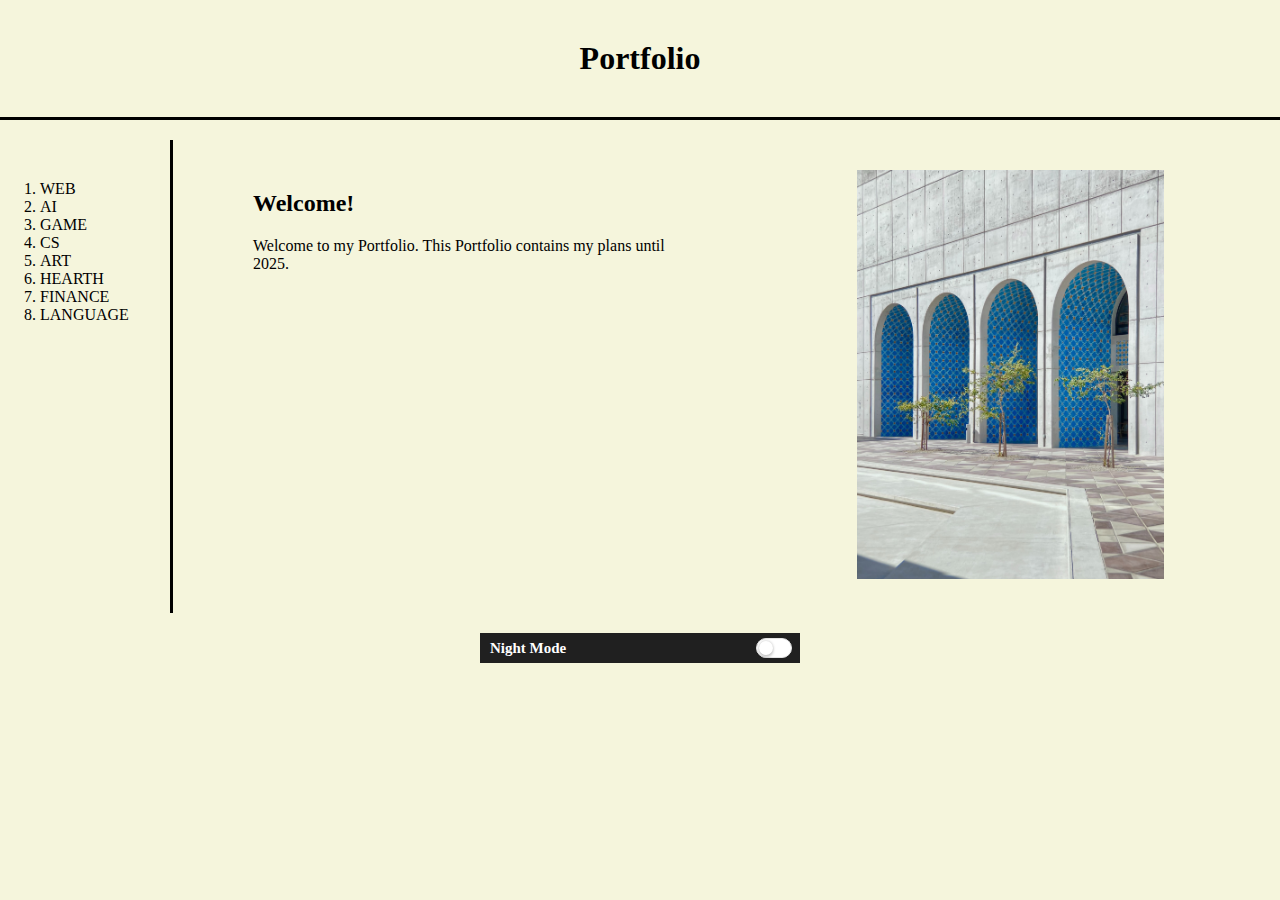
<file: index.html>
<!DOCTYPE html>
<html lang="en" dir="ltr">
  <head>
    <meta charset="utf-8">
    <title>Expression of Imagination</title>
    <link rel="stylesheet" href="style.css">
    <link rel="stylesheet" href="Experiment/ex1.css">
    <script>
    var check = -1;

    function DarkMode(check) {
      if (check == 1) {
        document.querySelector('html').style.backgroundColor = '#202020';
        document.querySelector('body').style.color = '#f5f5dc';
        var All_a = document.querySelectorAll('a');
        for (var i = 0; i<All_a.length; i++){
          All_a[i].style.color = '#f5f5dc';
        }
        document.querySelector('h1').style.borderBottom = '3px solid #f5f5dc';
        document.querySelector('ol').style.borderRight = '3px solid #f5f5dc';
      }

      else {
        document.querySelector('html').style.backgroundColor = '#f5f5dc';
        document.querySelector('body').style.color = '#202020';
        var All_a = document.querySelectorAll('a');
        for (var i = 0; i<All_a.length; i++){
          All_a[i].style.color = '#202020';
        }
        document.querySelector('h1').style.borderBottom = '3px solid #202020';
        document.querySelector('ol').style.borderRight = '3px solid #202020';
      }
    }
    </script>
  </head>
  <body>
    <h1 style="text-align:center"><a href="index.html">Portfolio</a></h1>

    <div class="grid">
        <ol>
          <li><a href="WEB.html">WEB</a></li>
          <li><a href="AI.html">AI</a></li>
          <li><a href="GAME.html">GAME</a></li>
          <li><a href="CS.html">CS</a></li>
          <li><a href="ART.html">ART</a></li>
          <li><a href="HEARTH.html">HEARTH</a></li>
          <li><a href="FINANCE.html">FINANCE</a></li>
          <li><a href="LANGUAGE.html">LANGUAGE</a></li>
        </ol>
        <div id="article">
          <h2>Welcome!</h2>
          <p>Welcome to my Portfolio. This Portfolio contains my plans until 2025.</p>
        </div>
        <div id="image">
          <img src="picture1.jpg" alt="picture1" width="70%">
        </div>
    </div>
    <div class="toggleWrap">
      <span>Night Mode</span>
      <input type="checkbox" id="toggle_alarm" name="" value="" onclick="check *= -1;DarkMode(check);"/>
      <div>
        <label for="toggle_alarm">
          <span />
        </label>
      </div>
    <!-- <input type="button" value="Night Mode" onclick="
      document.querySelector('html').style.backgroundColor = '#202020';
      document.querySelector('body').style.color = '#f5f5dc';
      var All_a = document.querySelectorAll('a');
      for (var i = 0; i<All_a.length; i++){
        All_a[i].style.color = '#f5f5dc';
      }
      document.querySelector('h1').style.borderBottom = '3px solid #f5f5dc';
      document.querySelector('ol').style.borderRight = '3px solid #f5f5dc';
    "> -->

  </body>
</html>
</file>
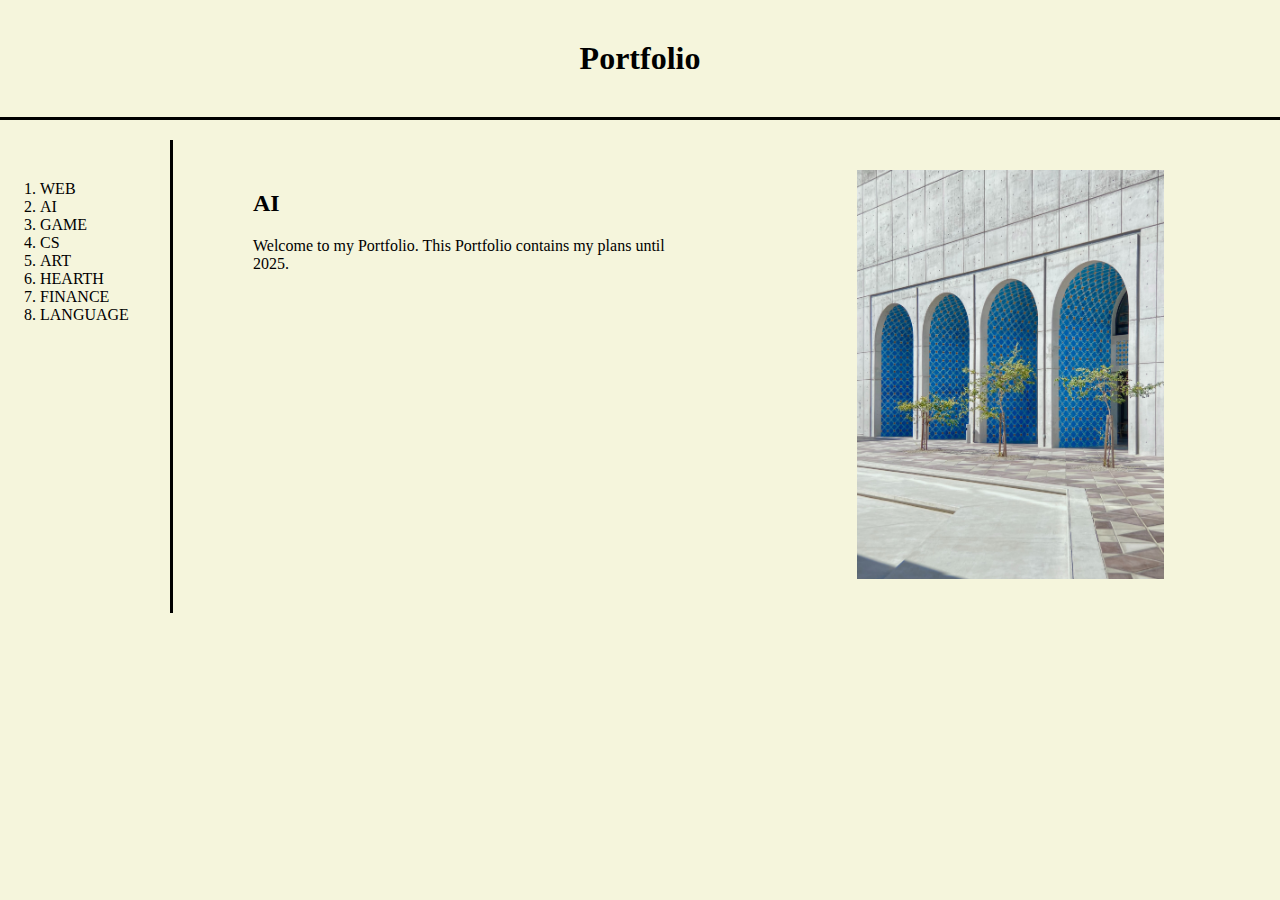
<file: AI.html>
<!DOCTYPE html>
<html lang="en" dir="ltr">
  <head>
    <meta charset="utf-8">
    <title>Expression of Imagination</title>
    <link rel="stylesheet" href="style.css">
  </head>
  <body>
    <h1 style="text-align:center"><a href="index.html">Portfolio</a></h1>
    <div class="grid">
        <ol>
          <li><a href="WEB.html">WEB</a></li>
          <li><a href="AI.html">AI</a></li>
          <li><a href="GAME.html">GAME</a></li>
          <li><a href="CS.html">CS</a></li>
          <li><a href="ART.html">ART</a></li>
          <li><a href="HEARTH.html">HEARTH</a></li>
          <li><a href="FINANCE.html">FINANCE</a></li>
          <li><a href="LANGUAGE.html">LANGUAGE</a></li>
        </ol>
      <div id="article">
        <h2>AI</h2>
        <p>Welcome to my Portfolio. This Portfolio contains my plans until 2025.</p>
      </div>
      <div id="image">
        <img src="picture1.jpg" alt="picture1" width="70%">
      </div>
    </div>

  </body>
</html>
</file>
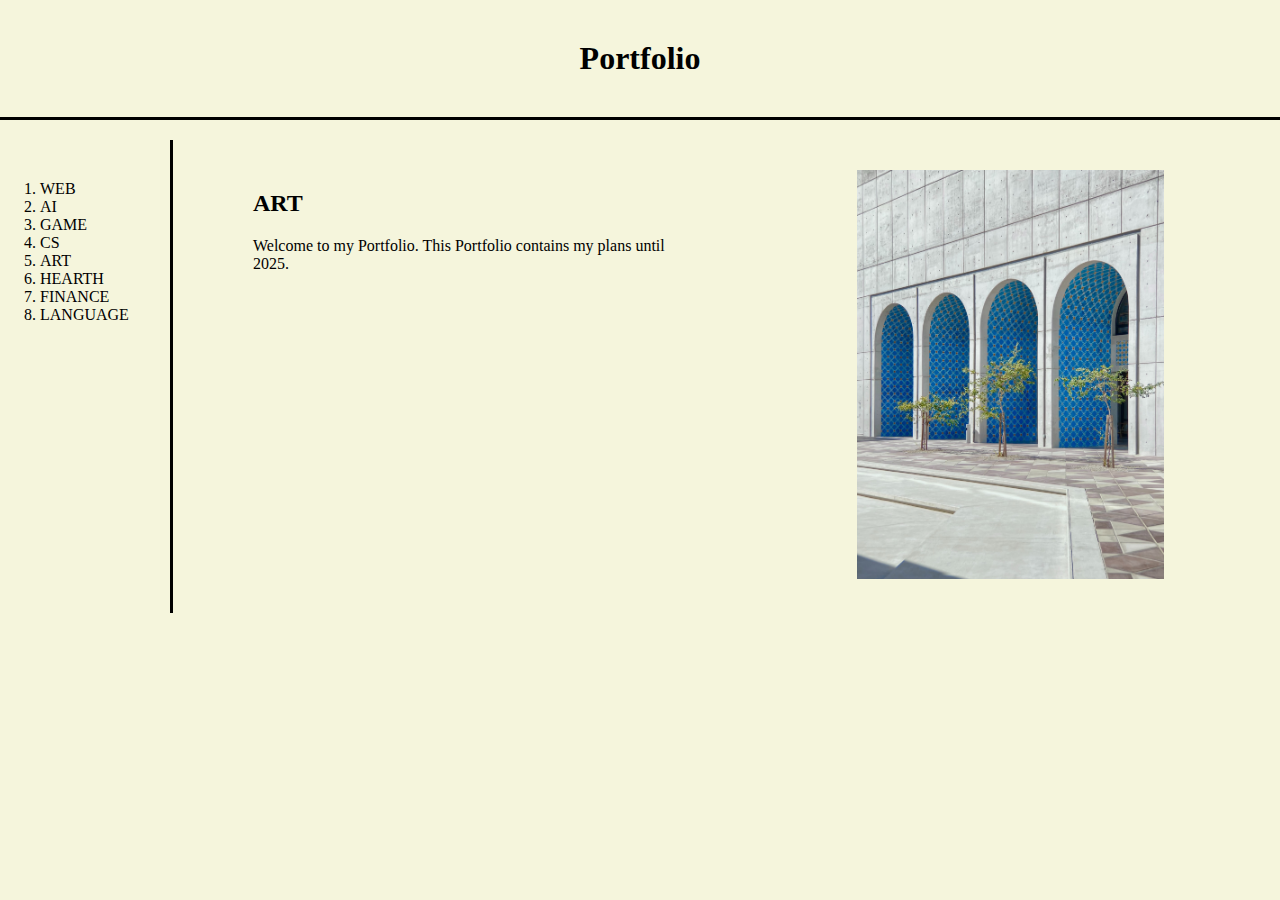
<file: ART.html>
<!DOCTYPE html>
<html lang="en" dir="ltr">
  <head>
    <meta charset="utf-8">
    <title>Expression of Imagination</title>
    <link rel="stylesheet" href="style.css">
  </head>
  <body>
    <h1 style="text-align:center"><a href="index.html">Portfolio</a></h1>
    <div class="grid">
        <ol>
          <li><a href="WEB.html">WEB</a></li>
          <li><a href="AI.html">AI</a></li>
          <li><a href="GAME.html">GAME</a></li>
          <li><a href="CS.html">CS</a></li>
          <li><a href="ART.html">ART</a></li>
          <li><a href="HEARTH.html">HEARTH</a></li>
          <li><a href="FINANCE.html">FINANCE</a></li>
          <li><a href="LANGUAGE.html">LANGUAGE</a></li>
        </ol>
      <div id="article">
        <h2>ART</h2>
        <p>Welcome to my Portfolio. This Portfolio contains my plans until 2025.</p>
      </div>
      <div id="image">
        <img src="picture1.jpg" alt="picture1" width="70%">
      </div>
    </div>

  </body>
</html>
</file>
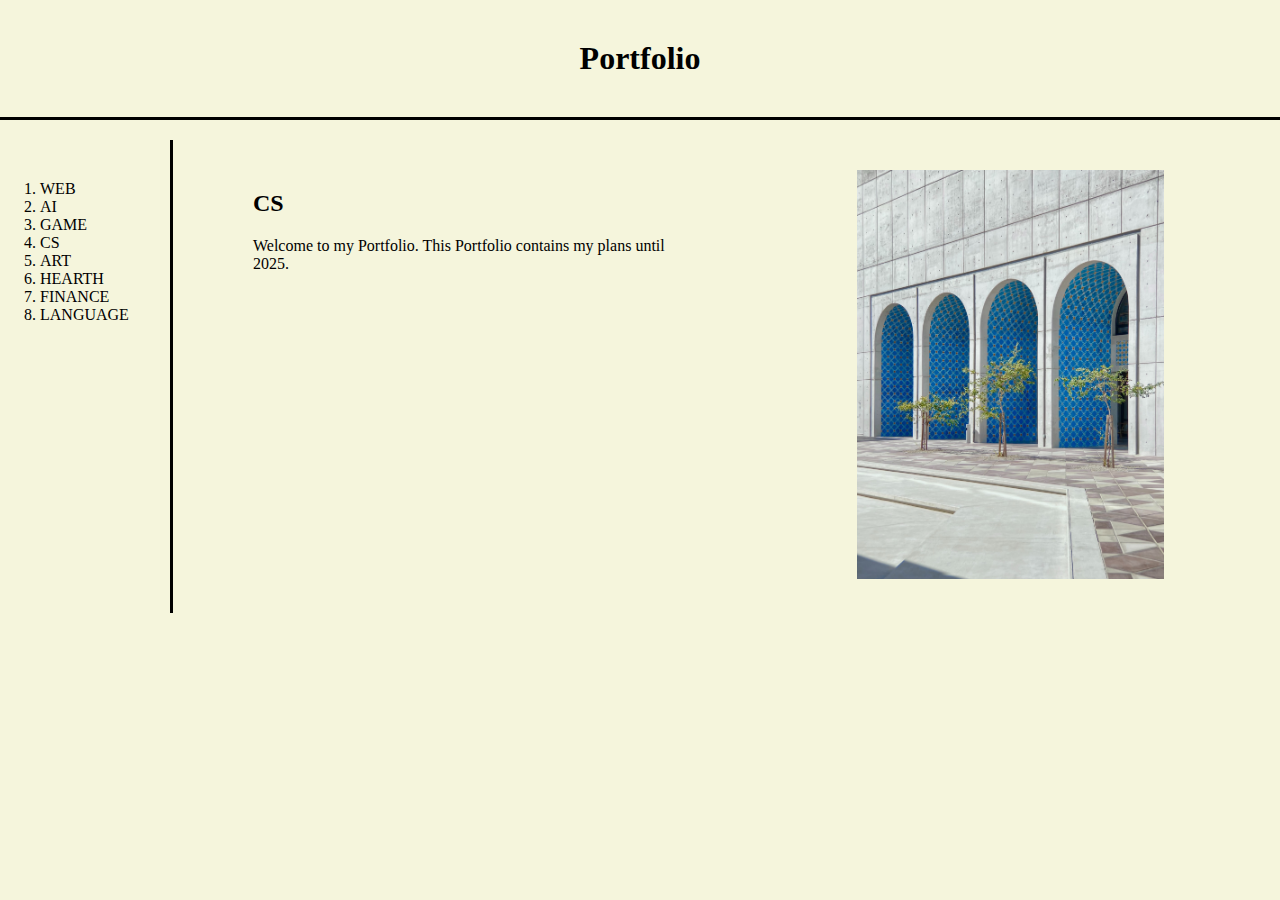
<file: CS.html>
<!DOCTYPE html>
<html lang="en" dir="ltr">
  <head>
    <meta charset="utf-8">
    <title>Expression of Imagination</title>
    <link rel="stylesheet" href="style.css">
  </head>
  <body>
    <h1 style="text-align:center"><a href="index.html">Portfolio</a></h1>
    <div class="grid">
        <ol>
          <li><a href="WEB.html">WEB</a></li>
          <li><a href="AI.html">AI</a></li>
          <li><a href="GAME.html">GAME</a></li>
          <li><a href="CS.html">CS</a></li>
          <li><a href="ART.html">ART</a></li>
          <li><a href="HEARTH.html">HEARTH</a></li>
          <li><a href="FINANCE.html">FINANCE</a></li>
          <li><a href="LANGUAGE.html">LANGUAGE</a></li>
        </ol>
      <div id="article">
        <h2>CS</h2>
        <p>Welcome to my Portfolio. This Portfolio contains my plans until 2025.</p>
      </div>
      <div id="image">
        <img src="picture1.jpg" alt="picture1" width="70%">
      </div>
    </div>

  </body>
</html>
</file>
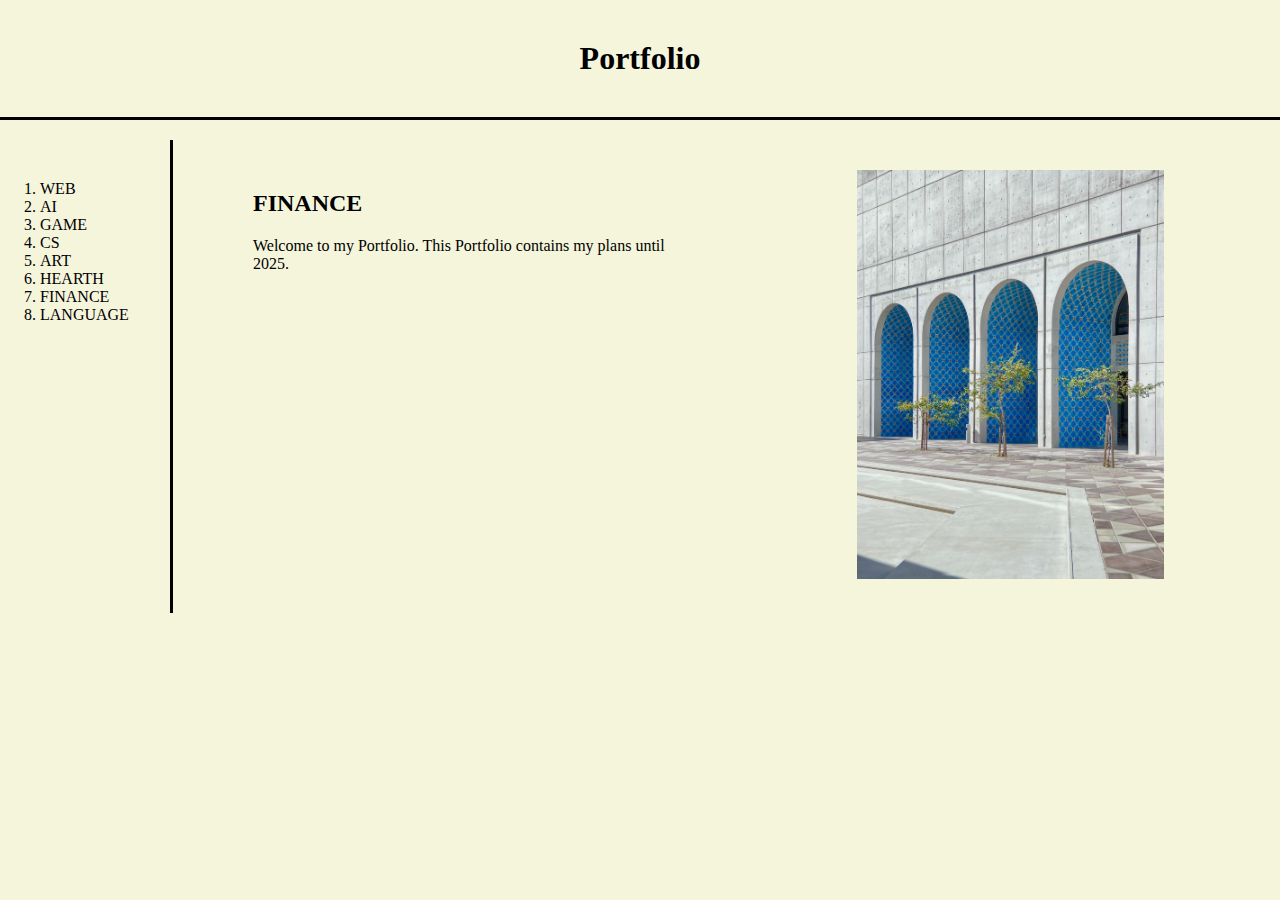
<file: FINANCE.html>
<!DOCTYPE html>
<html lang="en" dir="ltr">
  <head>
    <meta charset="utf-8">
    <title>Expression of Imagination</title>
    <link rel="stylesheet" href="style.css">
  </head>
  <body>
    <h1 style="text-align:center"><a href="index.html">Portfolio</a></h1>
    <div class="grid">
        <ol>
          <li><a href="WEB.html">WEB</a></li>
          <li><a href="AI.html">AI</a></li>
          <li><a href="GAME.html">GAME</a></li>
          <li><a href="CS.html">CS</a></li>
          <li><a href="ART.html">ART</a></li>
          <li><a href="HEARTH.html">HEARTH</a></li>
          <li><a href="FINANCE.html">FINANCE</a></li>
          <li><a href="LANGUAGE.html">LANGUAGE</a></li>
        </ol>
      <div id="article">
        <h2>FINANCE</h2>
        <p>Welcome to my Portfolio. This Portfolio contains my plans until 2025.</p>
      </div>
      <div id="image">
        <img src="picture1.jpg" alt="picture1" width="70%">
      </div>
    </div>

  </body>
</html>
</file>
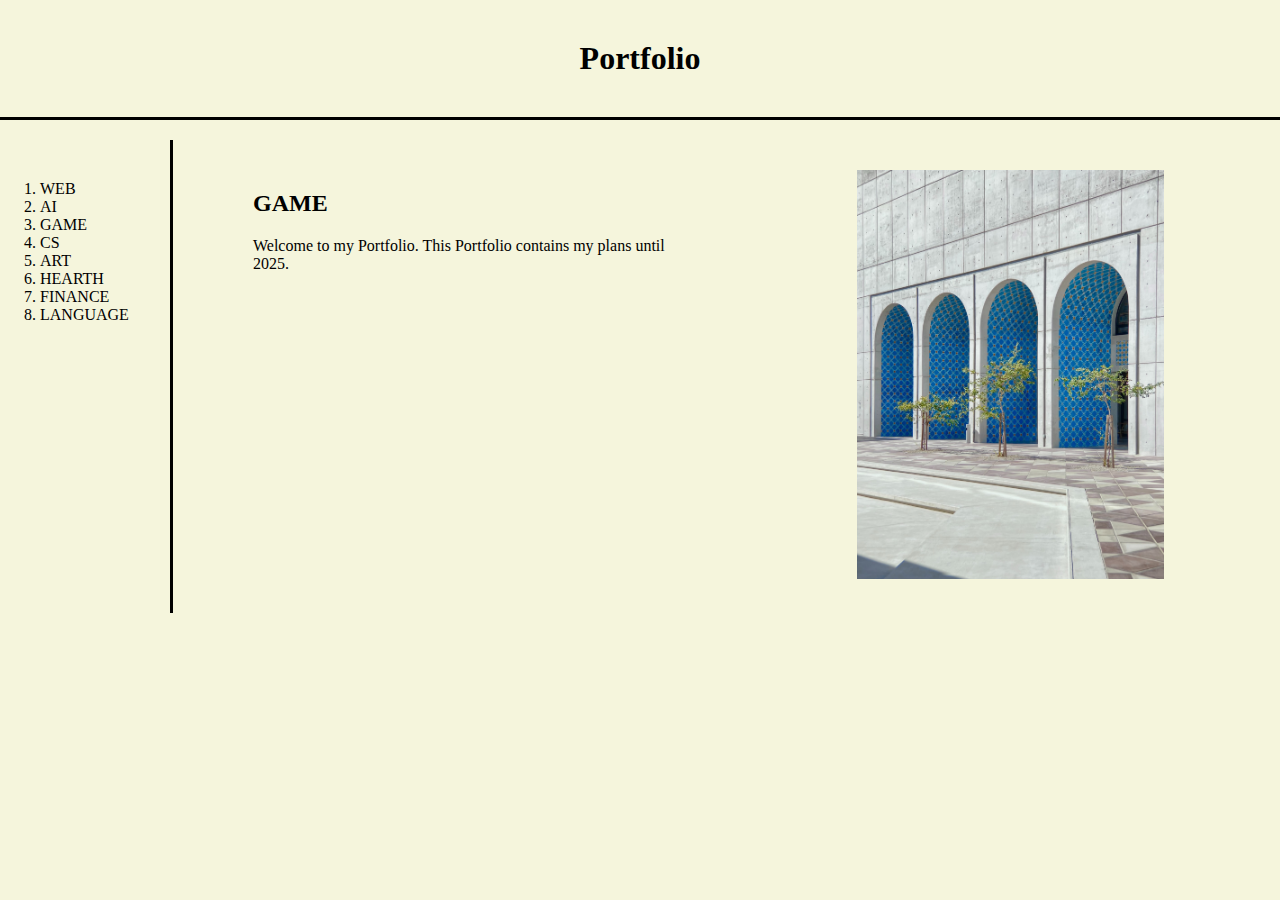
<file: GAME.html>
<!DOCTYPE html>
<html lang="en" dir="ltr">
  <head>
    <meta charset="utf-8">
    <title>Expression of Imagination</title>
    <link rel="stylesheet" href="style.css">
  </head>
  <body>
    <h1 style="text-align:center"><a href="index.html">Portfolio</a></h1>
    <div class="grid">
        <ol>
          <li><a href="WEB.html">WEB</a></li>
          <li><a href="AI.html">AI</a></li>
          <li><a href="GAME.html">GAME</a></li>
          <li><a href="CS.html">CS</a></li>
          <li><a href="ART.html">ART</a></li>
          <li><a href="HEARTH.html">HEARTH</a></li>
          <li><a href="FINANCE.html">FINANCE</a></li>
          <li><a href="LANGUAGE.html">LANGUAGE</a></li>
        </ol>
      <div id="article">
        <h2>GAME</h2>
        <p>Welcome to my Portfolio. This Portfolio contains my plans until 2025.</p>
      </div>
      <div id="image">
        <img src="picture1.jpg" alt="picture1" width="70%">
      </div>
    </div>

  </body>
</html>
</file>
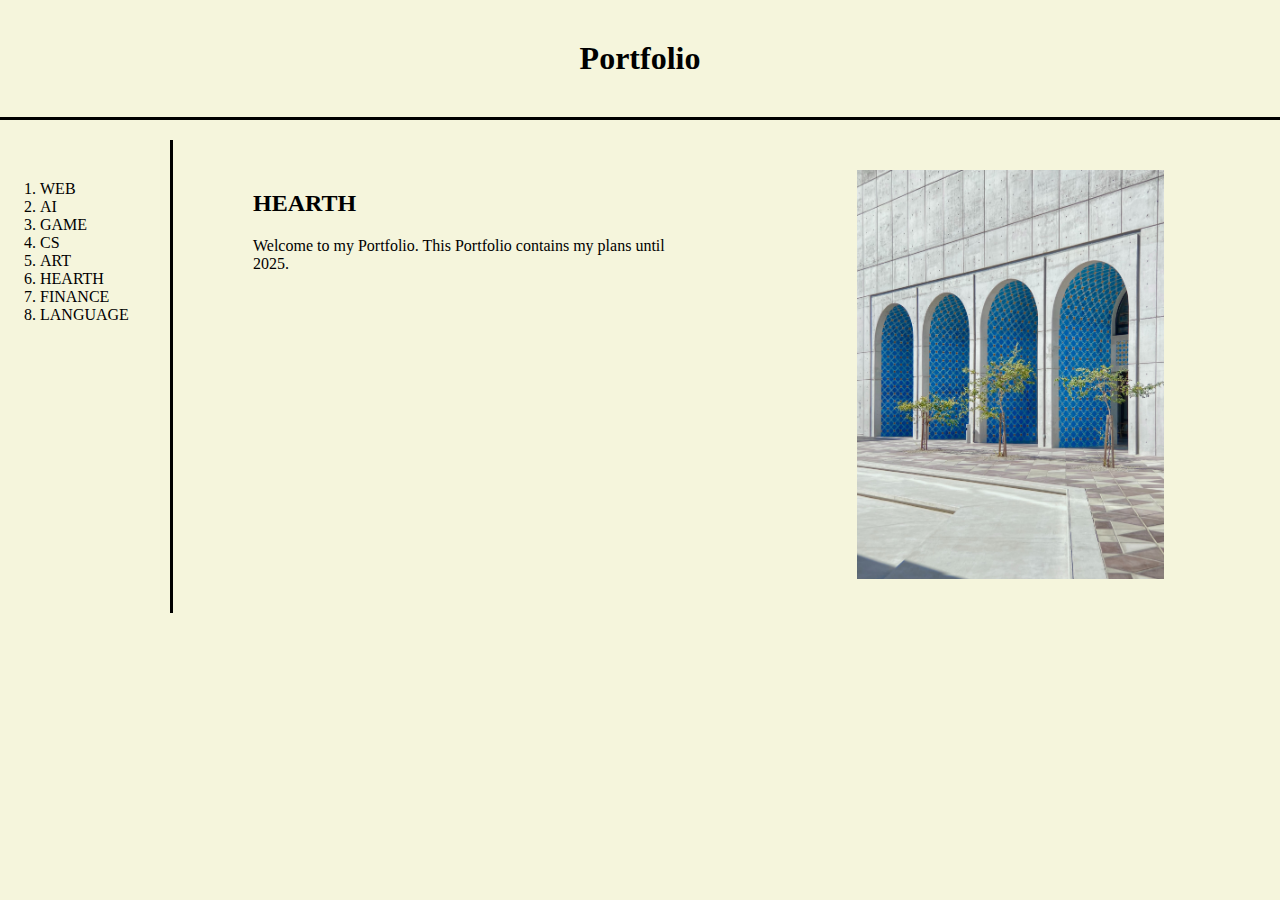
<file: HEARTH.html>
<!DOCTYPE html>
<html lang="en" dir="ltr">
  <head>
    <meta charset="utf-8">
    <title>Expression of Imagination</title>
    <link rel="stylesheet" href="style.css">
  </head>
  <body>
    <h1 style="text-align:center"><a href="index.html">Portfolio</a></h1>
    <div class="grid">
        <ol>
          <li><a href="WEB.html">WEB</a></li>
          <li><a href="AI.html">AI</a></li>
          <li><a href="GAME.html">GAME</a></li>
          <li><a href="CS.html">CS</a></li>
          <li><a href="ART.html">ART</a></li>
          <li><a href="HEARTH.html">HEARTH</a></li>
          <li><a href="FINANCE.html">FINANCE</a></li>
          <li><a href="LANGUAGE.html">LANGUAGE</a></li>
        </ol>
      <div id="article">
        <h2>HEARTH</h2>
        <p>Welcome to my Portfolio. This Portfolio contains my plans until 2025.</p>
      </div>
      <div id="image">
        <img src="picture1.jpg" alt="picture1" width="70%">
      </div>
    </div>

  </body>
</html>
</file>
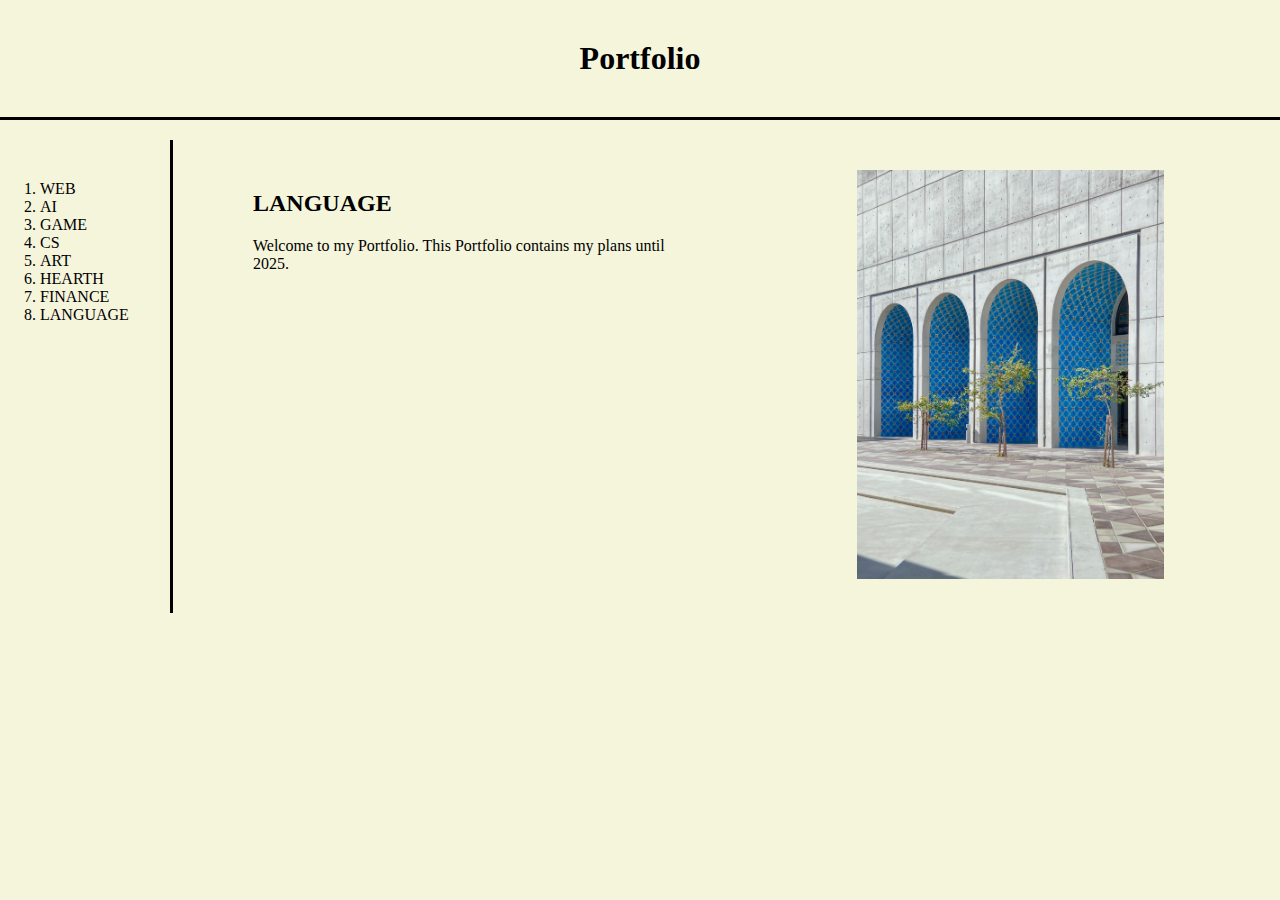
<file: LANGUAGE.html>
<!DOCTYPE html>
<html lang="en" dir="ltr">
  <head>
    <meta charset="utf-8">
    <title>Expression of Imagination</title>
    <link rel="stylesheet" href="style.css">
  </head>
  <body>
    <h1 style="text-align:center"><a href="index.html">Portfolio</a></h1>
    <div class="grid">
        <ol>
          <li><a href="WEB.html">WEB</a></li>
          <li><a href="AI.html">AI</a></li>
          <li><a href="GAME.html">GAME</a></li>
          <li><a href="CS.html">CS</a></li>
          <li><a href="ART.html">ART</a></li>
          <li><a href="HEARTH.html">HEARTH</a></li>
          <li><a href="FINANCE.html">FINANCE</a></li>
          <li><a href="LANGUAGE.html">LANGUAGE</a></li>
        </ol>
      <div id="article">
        <h2>LANGUAGE</h2>
        <p>Welcome to my Portfolio. This Portfolio contains my plans until 2025.</p>
      </div>
      <div id="image">
        <img src="picture1.jpg" alt="picture1" width="70%">
      </div>
    </div>

  </body>
</html>
</file>
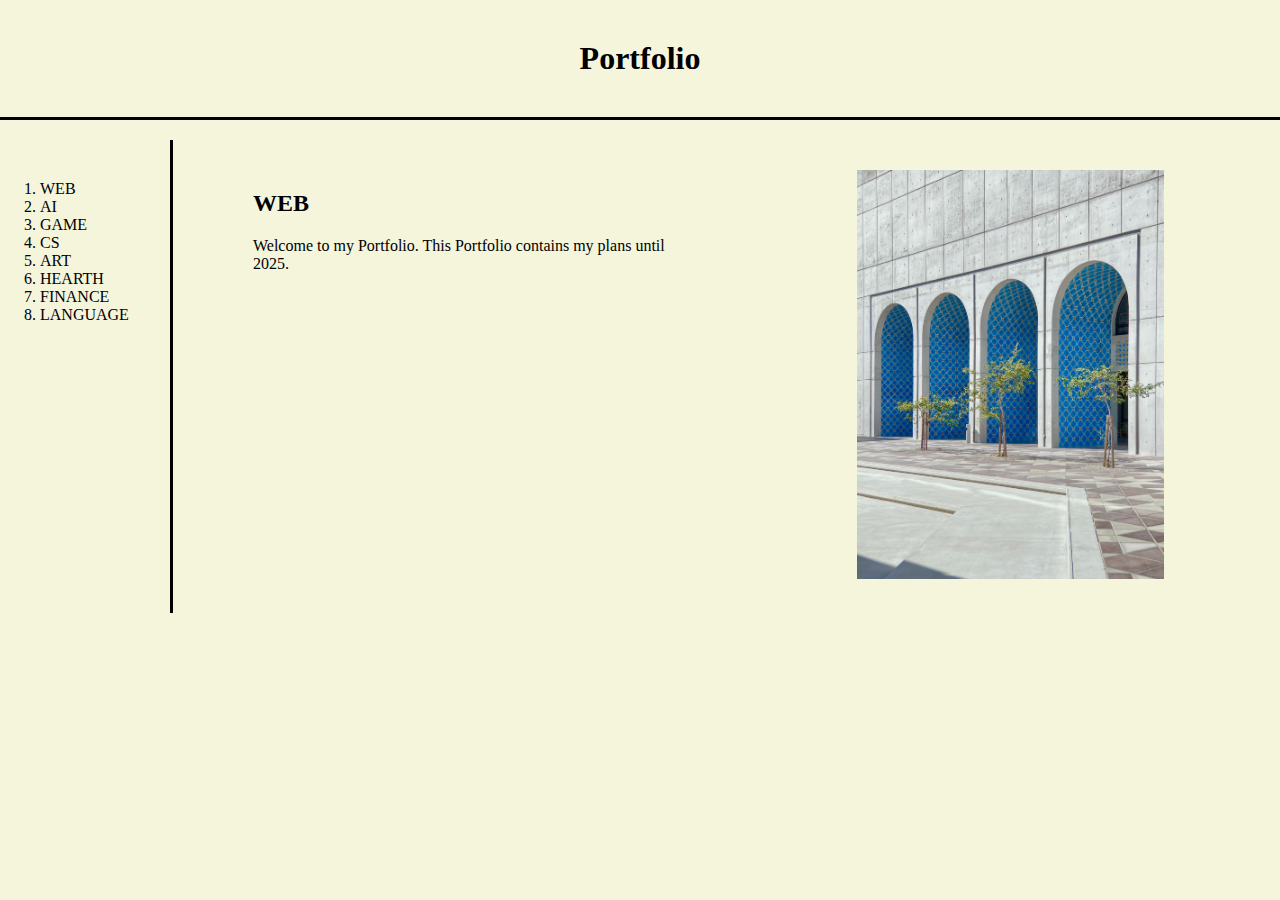
<file: WEB.html>
<!DOCTYPE html>
<html lang="en" dir="ltr">
  <head>
    <meta charset="utf-8">
    <title>Expression of Imagination</title>
    <link rel="stylesheet" href="style.css">
  </head>
  <body>
    <h1 style="text-align:center"><a href="index.html">Portfolio</a></h1>
    <div class="grid">
        <ol>
          <li><a href="WEB.html">WEB</a></li>
          <li><a href="AI.html">AI</a></li>
          <li><a href="GAME.html">GAME</a></li>
          <li><a href="CS.html">CS</a></li>
          <li><a href="ART.html">ART</a></li>
          <li><a href="HEARTH.html">HEARTH</a></li>
          <li><a href="FINANCE.html">FINANCE</a></li>
          <li><a href="LANGUAGE.html">LANGUAGE</a></li>
        </ol>
      <div id="article">
        <h2>WEB</h2>
        <p>Welcome to my Portfolio. This Portfolio contains my plans until 2025.</p>
      </div>
      <div id="image">
        <img src="picture1.jpg" alt="picture1" width="70%">
      </div>
    </div>

  </body>
</html>
</file>
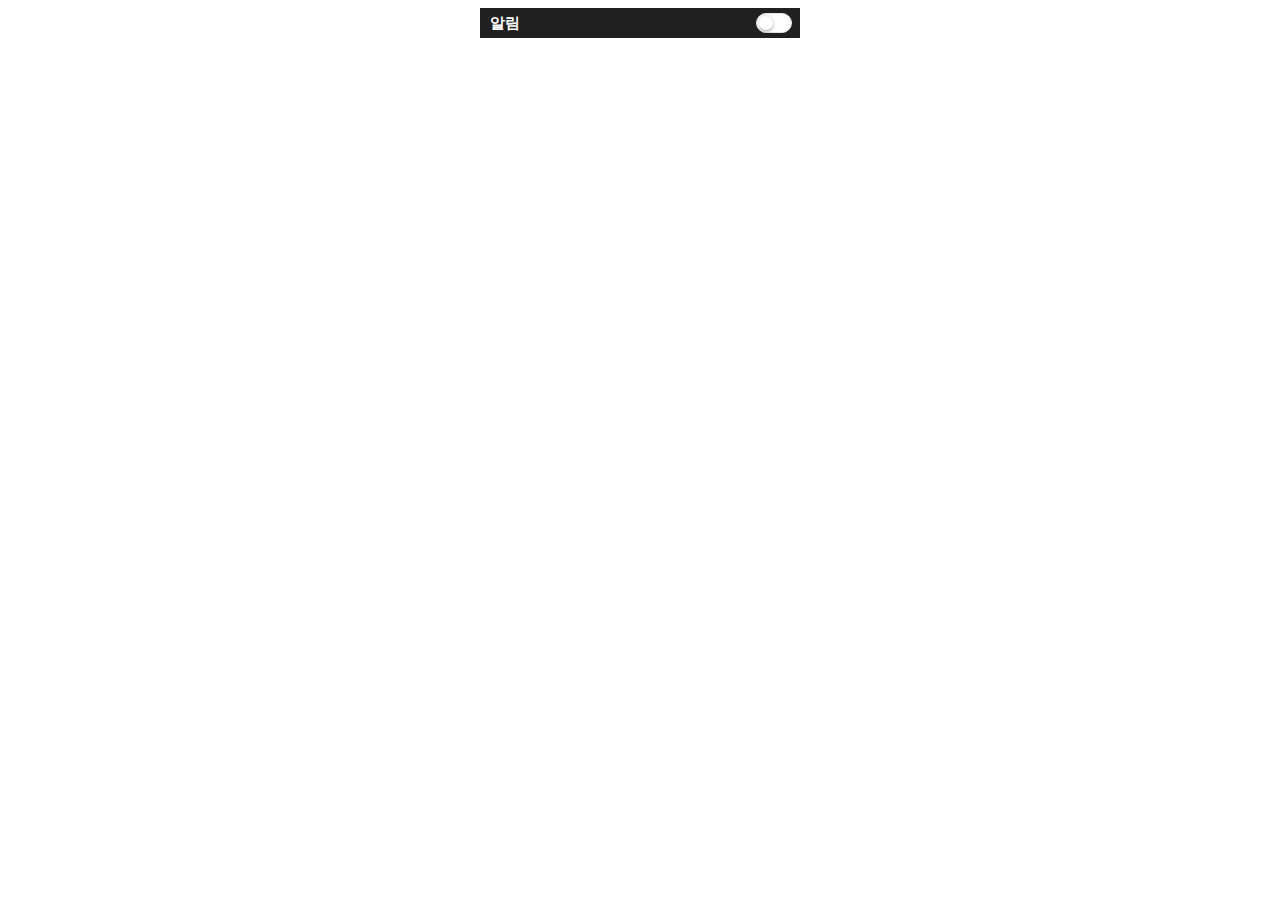
<file: Experiment/ex1.html>
<!DOCTYPE html>
<html lang="en" dir="ltr">
  <head>
    <meta charset="utf-8">
    <link rel="stylesheet" href="ex1.css">
    <title></title>
  </head>
  <body>
    <div class="toggleWrap">
      <span>알림</span>
      <input type="checkbox" id="toggle_alarm" name="" value="" />
      <div>
        <label for="toggle_alarm">
          <span />
        </label>
      </div>
    </div>
  </body>
</html>
</file>
<file: style.css>
html{
  background-color: #f5f5dc;
  color: black;
}
h1 {
  border-bottom:3px solid black;
  margin:0;
  padding:40px;
}
body {
  margin:0;
}
a {
  color:black;
  text-decoration:none;
}
ol {
  border-right:3px solid black;
  width:80px;
  padding:40px;
  margin:20px;
  margin-left: 0;
  padding-right: 50px;
}
.grid {
  display: grid;
  grid-template-columns: 203px 1fr 1fr;
}
#article, #image {
  margin: 50px;
}
#image {
  text-align: center;
}
@media (max-width:900px) {
  h1 {
    padding: 20px;
  }
  .grid, ol {
    display: block;
  }
  ol {
    border-right: none;
    text-align: center;
    display: table;
    margin-left: auto;
    margin-right: auto;
  }
}
</file>
<file: Experiment/ex1.css>
div.toggleWrap {
  position: relative;
  width: 300px;
  margin: 0 auto;
  padding: 0 10px;
  background: #202020;
  }
div.toggleWrap > span {
  font-size: 15px;
  font-weight: 600;
  line-height: 2;
  color: #fff; }
input { display: none; }
.toggleWrap > div {
  position: absolute; top: 0; bottom: 0; right: 10px; width: 34px; height: 20px; margin-top: 5px;
  }
label {
  display: block; width: 36px; height: 20px; box-sizing: border-box; border-radius: 36px; border: 1px solid #e5e5e5; background: #fff; transition: all 0.3s ease;
  }
label > span {
  position: absolute; top: 3px; left: 3px; display: block; width: 14px; height: 14px; border-radius: 50%; box-sizing: border-box; box-shadow: 0 0 3px 0 rgba(0, 0, 0, 0.25), 0 3px 3px 0 rgba(0, 0, 0, 0.15); transition: all 0.3s cubic-bezier(0.275, -0.45, 0.725, 1.45); background: #fff;
}

input:active + div label, input:checked + div label {
  border: 10px solid #abe2fb; box-shadow: 0 0 5px #abe2fb;
}
input:active + div label > span, input:checked + div label > span {
  left: 18px;
}
</file>
